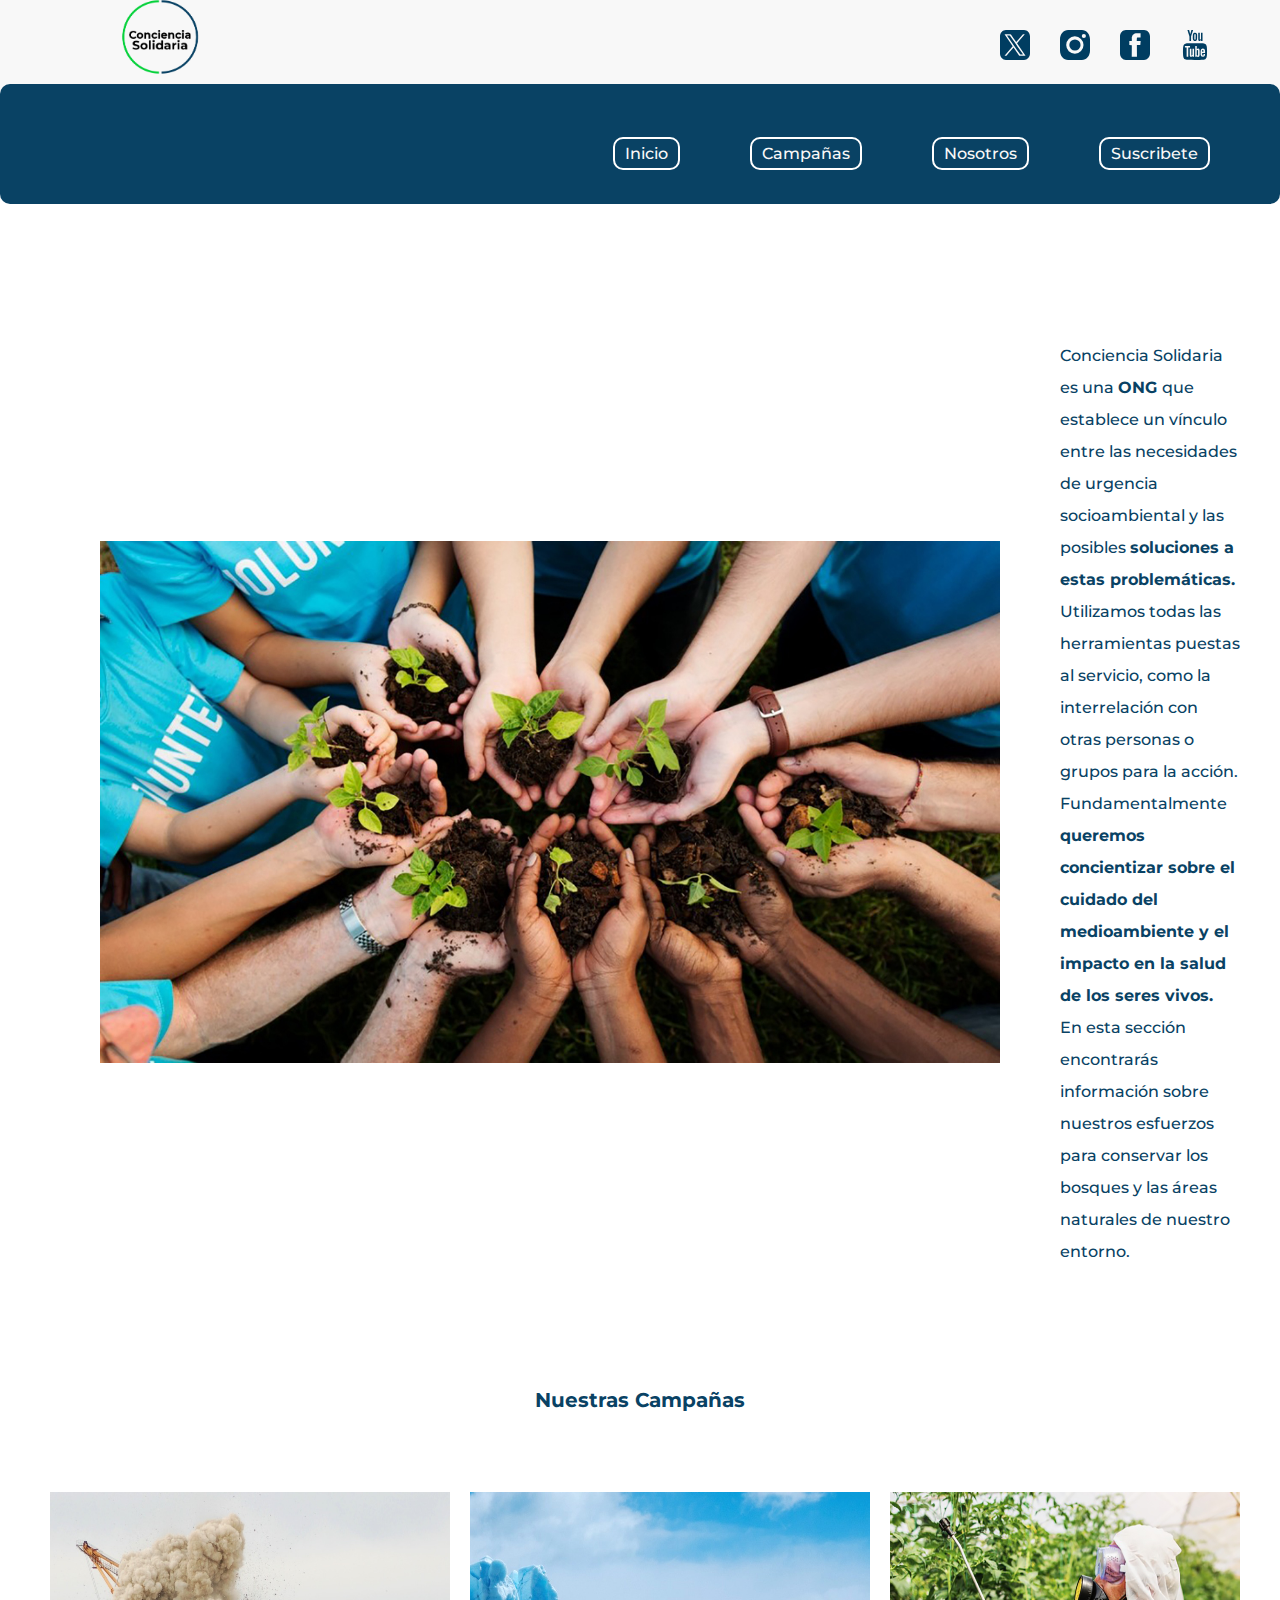
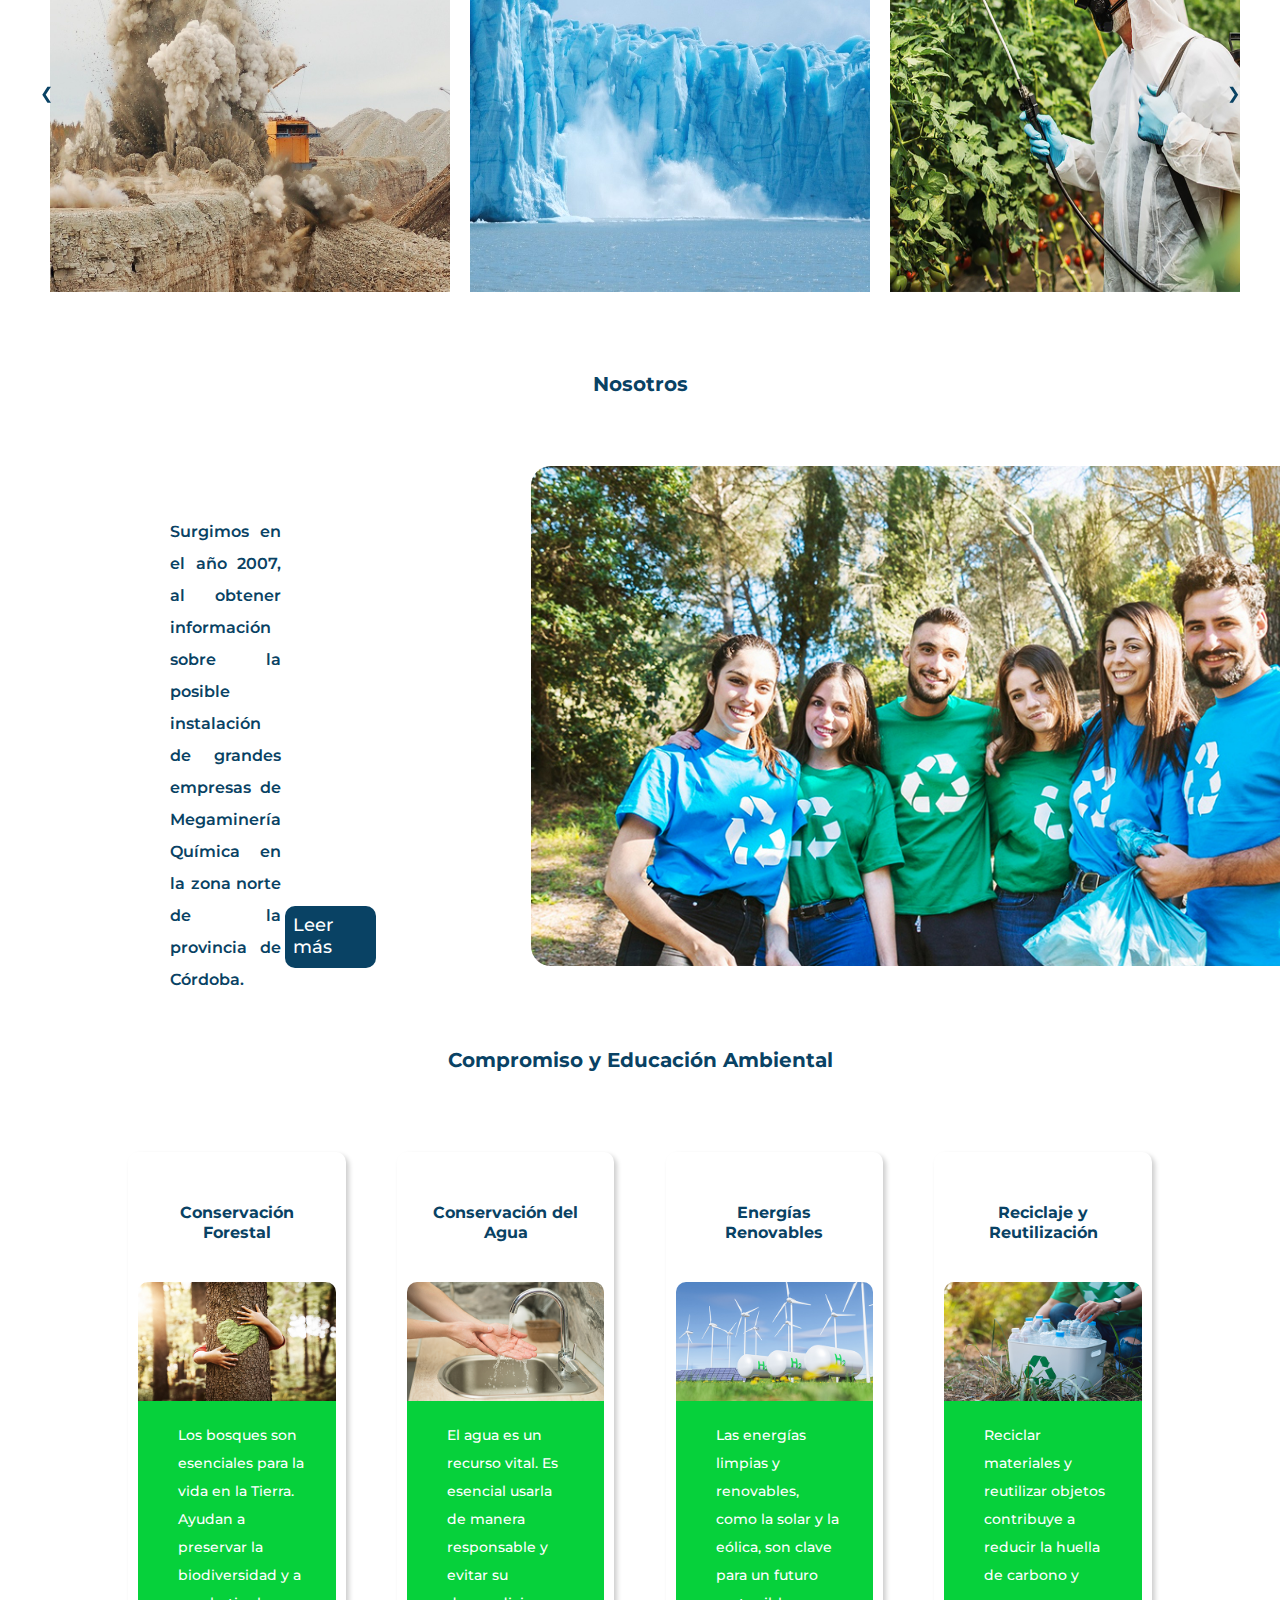
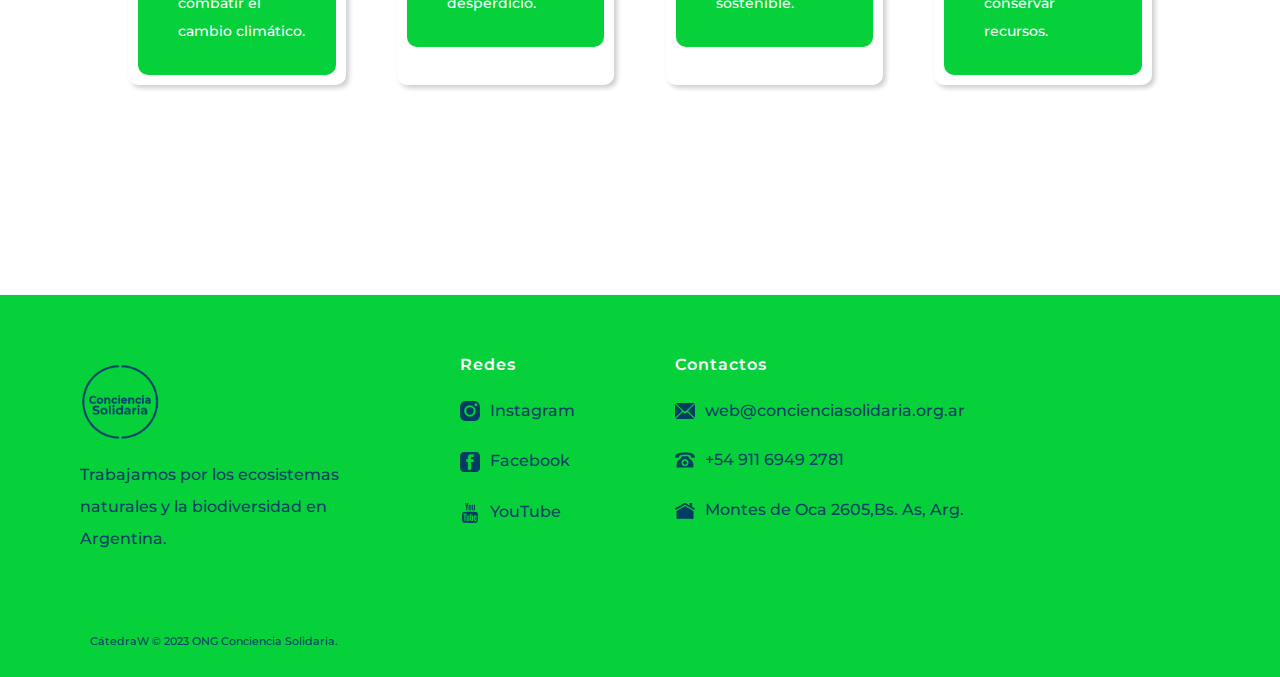
<file: index.html>
<!doctype html>
<html>
	<head>
		<meta charset="utf-8">
		<title>conciencia-solidaria-2023-</title> 
		<link href="estilos.css" rel="stylesheet" type="text/css">
		<meta name= "viewport" content="width=device-width, initial-scale=1.0">
		<link rel="icon" href="favicon.ico" type="image/x-icon">
	</head>
	<body>
	<header>
		<div class= "social-media">
			<a href="https://twitter.com/ConSol_ONG" target="_blank"><img src="img/twitter.svg" width="30px" height= "30px" alt="tw"></a>
			<a href= "https://www.instagram.com/concienciasolidariaong/?hl=es" target="_blank"><img src="img/instagram.svg" width="30px" height= "30px" alt="ig"></a>
			<a href="https://www.facebook.com/ONGConcienciaSolidaria/?locale=es_LA" target="_blank"><img src="img/facebook.svg" width="30px" height= "30px" alt="fb"></a>
			<a href=  "https://www.youtube.com/channel/UCShQfb-x-QUZ83n0MEgRD7w" target="_blank"><img src="img/youtube.svg" width="30px" height= "30px" alt="ytb"></a>
		</div>
		<a href= "index.html"><img src= "img/logo.png" width="120px" height="100px" alt="linicio" class="logo"></a> 
		<nav class="nav">
			<input type="checkbox" id="menu">
			<label class="icon-menu" for="menu"></label>
			<label class="icon-cancel" for="menu"></label>
			<ul>
				<li><a href="index.html">Inicio</a></li>
				<li><a href="campañas.html">Campañas</a></li>
				<li><a href="nosotros.html">Nosotros</a></li>
				<li><a href="suscribete.html">Suscribete</a></li>
			</ul>
		</nav>
	</header>
	<main>
		<section>
		<div class="container">
			<div class="slider">
			<ul>
				<li><img src="img/sliderinicio/1.jpg"  alt="img1"></li>
				<li><img src="img/sliderinicio/2.jpg" alt="img 2"></li>
				<li><img src="img/sliderinicio/3.jpg" alt="img 3"></li>
				<li><img src="img/sliderinicio/4.jpg" alt="img 4"></li>
				<li><img src="img/sliderinicio/5.jpg" alt="img 5"></li>
				<li><img src="img/sliderinicio/6.jpg" alt="img 6"></li>
			</ul>
			</div>
			<div class= "text-container">
				<p>Conciencia Solidaria es una <span class="bold">ONG </span> que establece un vínculo entre las necesidades de urgencia socioambiental y las posibles <span class="bold">soluciones a estas problemáticas.</span> </p>
				<p>Utilizamos todas las herramientas puestas al servicio, como la interrelación con otras personas o grupos para la acción.</p><p>Fundamentalmente <span class="bold">queremos concientizar sobre el cuidado del medioambiente y el impacto en la salud de los seres vivos.</span></p><p>En esta sección encontrarás información sobre nuestros esfuerzos para conservar los bosques y las áreas naturales de nuestro entorno.</p>
			</div>
		</div>
		</section>
		<section>
			<h2>Nuestras Campañas</h2>
			<div class="conten-carrusel">
				<div class="carousel-slide">
					<img src="img/carruselinicio/a.jpg" width="400px" height="400px" alt="a" class="carousel-image">
					<img src="img/carruselinicio/b.jpg" width="400px" height="400px" alt="a" class="carousel-image">
					<img src="img/carruselinicio/d.jpg" width="400px" height="400px" alt="a" class="carousel-image">
					<img src="img/carruselinicio/c.jpg" width="400px" height="400px" alt="a" class="carousel-image">
				</div>
				<a class="fizquierda" onclick="moveSlide(-1)">&#10094;</a>
				<a class="fderecha" onclick="moveSlide(1)">&#10095;</a>
			</div>
		</section>
		<section>
			<h2>Nosotros</h2>
			<div class="masnosotros">
			<p>Surgimos en el año 2007, al obtener información sobre la posible instalación de grandes empresas de Megaminería Química en la zona norte de la provincia de Córdoba.</p>
			<img src="img/nosotros.jpg" width="950px" height="500px" alt="linicio" class="logo">
			</div>
			<div>
				<h4 class="boton"> <a class="vermas" href="nosotros.html">Leer m&aacute;s</a></h4>
			</div>
		</section>
		<div>
			<h2>Compromiso y Educación Ambiental</h2>
		</div>
		<section class="educacion">
			<article>
				<h3>Conservación Forestal</h3>
				<img src="img/educación/forestal.jpg" width="300px" height="300px" alt="forestal"> 
				<p>Los bosques son esenciales para la vida en la Tierra. Ayudan a preservar la biodiversidad y a combatir el cambio climático.</p>
			</article>
			<article>
				<h3>Conservación del Agua</h3>
				<img src="img/educación/agua.jpg" width="300px" height="300px" alt="agua"> 
				<p>El agua es un recurso vital. Es esencial usarla de manera responsable y evitar su desperdicio.</p>
			</article>
			<article>
				<h3>Energías Renovables</h3>
				<img src="img/educación/energia.jpg" width="300px" height="300px" alt="energia"> 
				<p>Las energías limpias y renovables, como la solar y la eólica, son clave para un futuro sostenible.</p>
			</article>
			<article>
				<h3>Reciclaje y Reutilización</h3>
				<img src="img/educación/reciclar.jpg" width="300px" height="300px" alt="energia"> 
				<p>Reciclar materiales y reutilizar objetos contribuye a reducir la huella de carbono y conservar recursos.</p>
			</article>
		</section>
	</main>
	<footer>
		<div class="footercont">
			<section class="footercolumn">
				<img src="img/logofooter.png" width="120px" height="100px" alt="lf"/>
				<p>Trabajamos por los ecosistemas naturales y la biodiversidad en Argentina.</p>
			</section>
			<section class="footercolumn">
				<h4>Redes</h4>
				<a href= "https://www.instagram.com/concienciasolidariaong/?hl=es" target="_blank"><img src="img/instagram.svg" width="20px" height= "20px" alt="ig">Instagram</a>
				<a href="https://www.facebook.com/ONGConcienciaSolidaria/?locale=es_LA" target="_blank"><img src="img/facebook.svg" width="20px" height= "20px" alt="fb">Facebook</a>
				<a href="https://www.youtube.com/channel/UCShQfb-x-QUZ83n0MEgRD7w" target="_blank"><img src="img/youtube.svg" width="20px" height="20px" alt="Yte">YouTube</a>
			</section>
			<section class="footercolumn">
				<h4>Contactos</h4>
				<a href="https://linktr.ee/ConcienciaSolidariaONG" target="_blank"><img src="img/sobre.svg" width="20px" height="16px" alt="sb">web@concienciasolidaria.org.ar</a>
				<a href="https://linktr.ee/ConcienciaSolidariaONG" target="_blank"><img src="img/telefono.svg" width="20px" height="20px" alt="sb">+54 911 6949 2781</a>
				<a href="https://www.google.com/maps" target="_blank"><img src="img/direc.svg" width="20px" height="20px" alt="dr">Montes de Oca 2605,Bs. As, Arg.</a>
			</section>
			<section class="footercolumn">
			</div>
		<div class="footercred">
			<p>CátedraW &copy; 2023 ONG Conciencia Solidaria.</p>
		</div>
		</footer>
		<script>
			let slideIndex = 0;
			function moveSlide(step) {
			const slides = document.getElementsByClassName("carousel-image");
			slideIndex = (slideIndex + step + slides.length) % slides.length;
			const slideWidth = slides[0].clientWidth;
			const slideContainer = document.getElementsByClassName("carousel-slide")[0];
			slideContainer.style.transform = 'translateX(' + (-slideWidth * slideIndex) + 'px)';
}
		</script>
	</body>
</html>
</file>
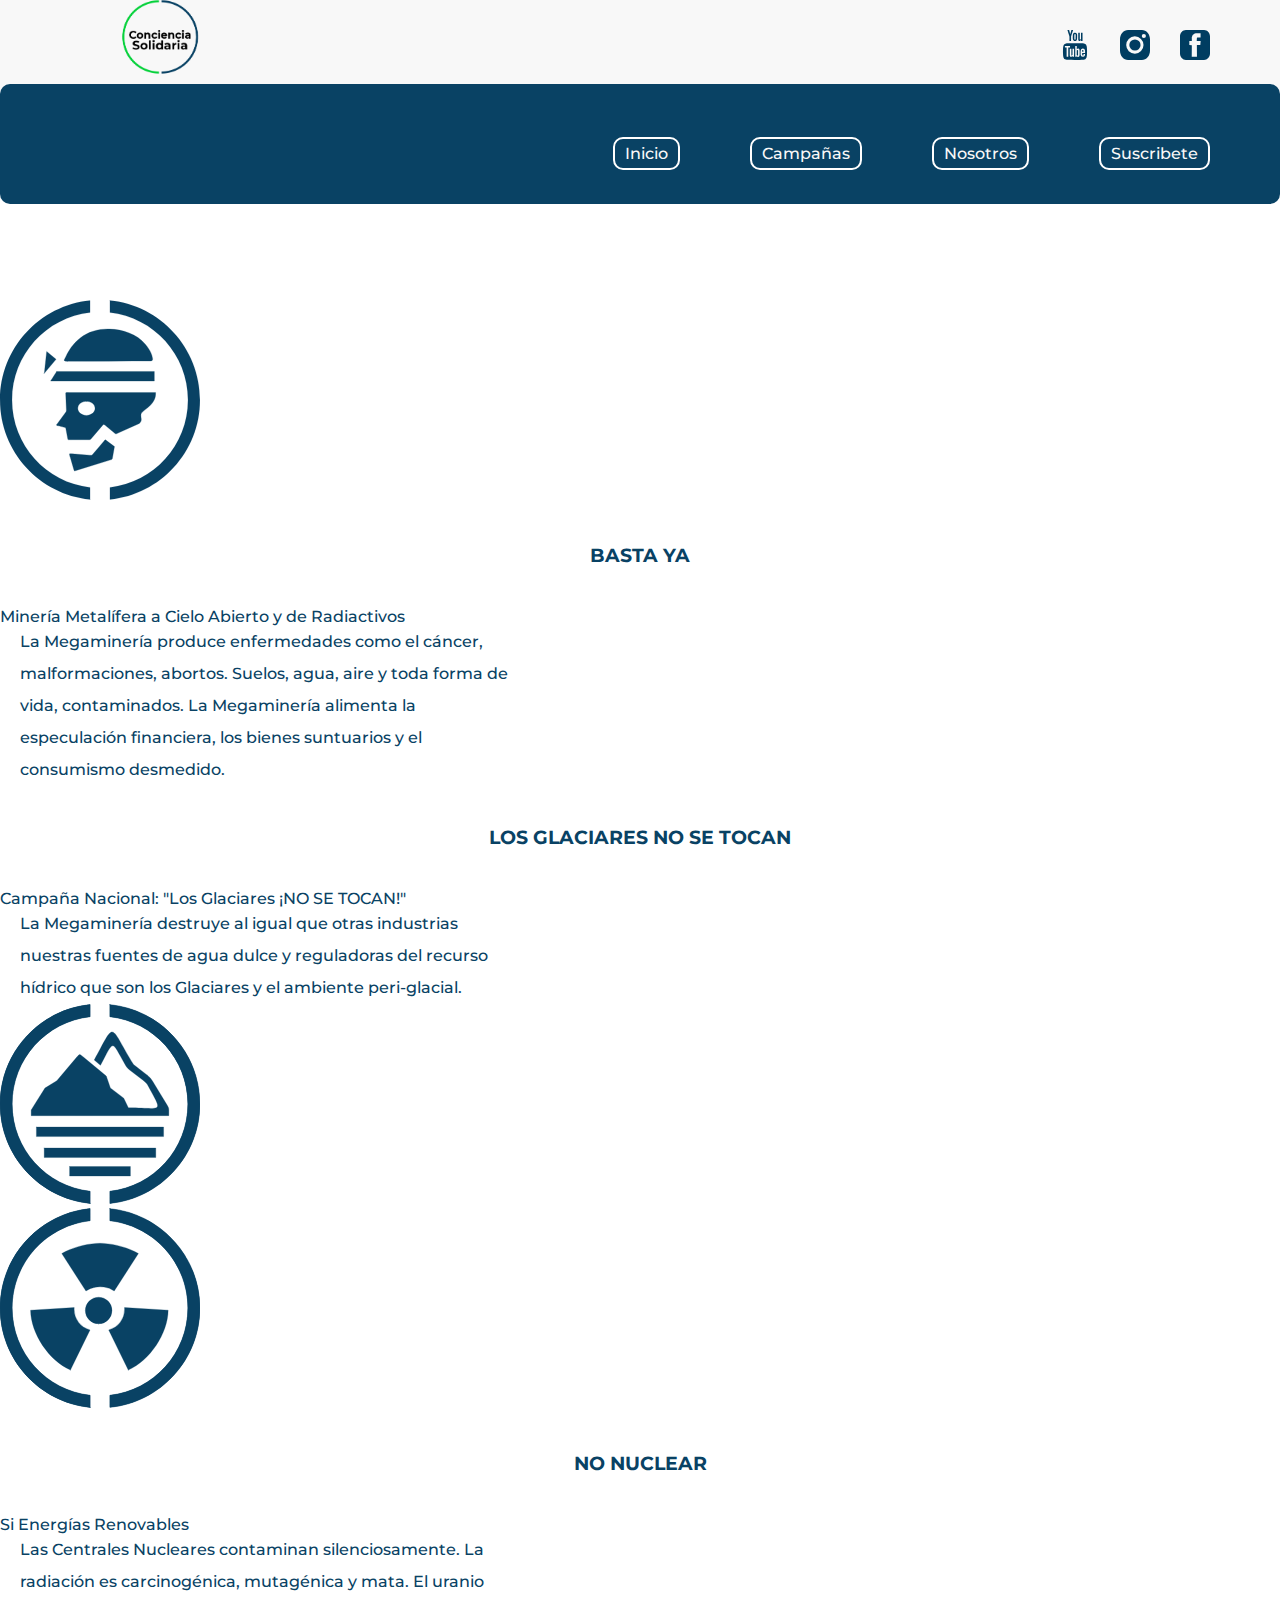
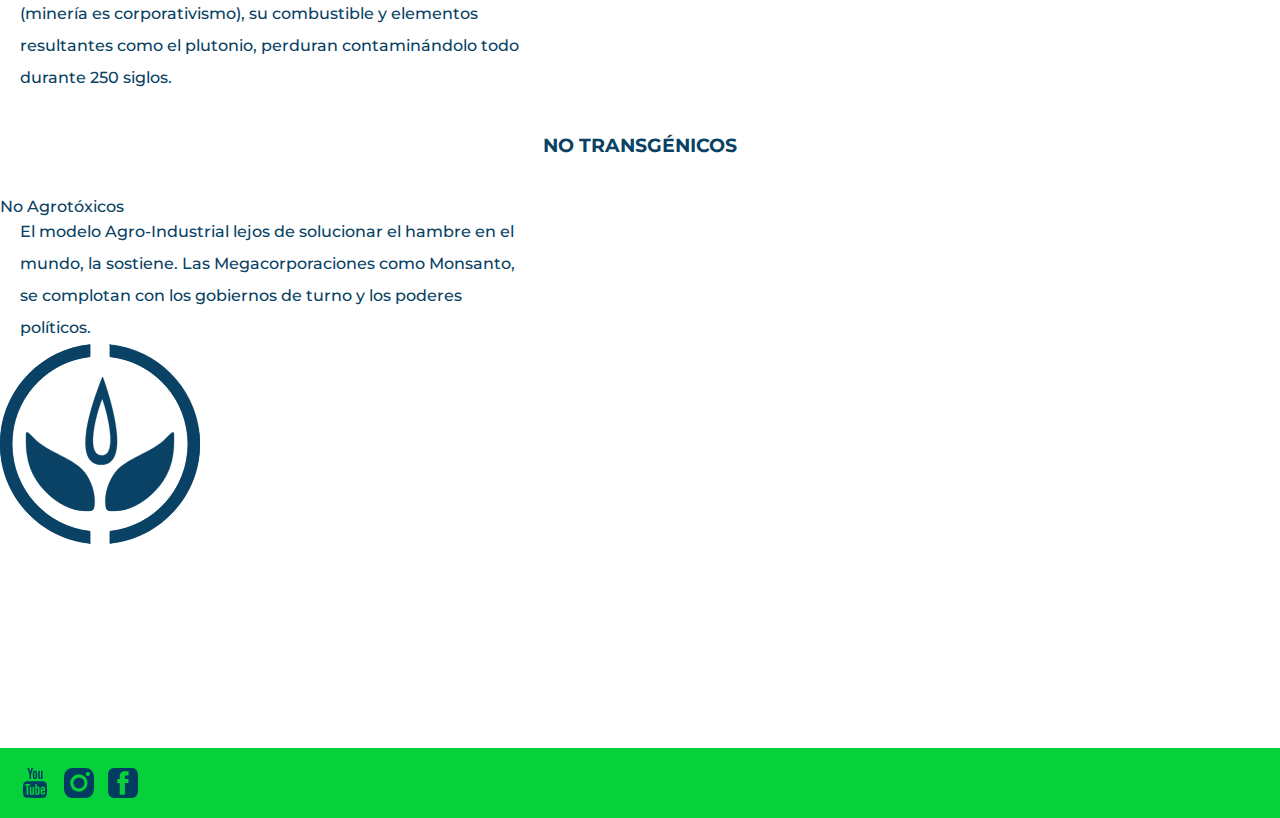
<file: campañas.html>
<!doctype html>
<html>
	<head>
		<meta charset="utf-8">
		<title>Campañas</title>
		<link href="estilos.css" rel="stylesheet" type="text/css"> <!--vinculo a hojas de estilo CSS -->
		<link rel="icon" type="imagen" ref=""> <!--vinculo a favicon-->
	</head>

	<body>
	<!----------HEADER---------->
		<header>
			<div class= "social-media"> 
				<a href=  "https://www.youtube.com/channel/UCShQfb-x-QUZ83n0MEgRD7w" target="_blank"><img src="img/youtube.svg" width="30px" height= "30px" alt="ytb"></a>
				<a href= "https://www.instagram.com/concienciasolidariaong/?hl=es" target="_blank"><img src="img/instagram.svg" width="30px" height= "30px" alt="ig"></a>
				<a href="https://www.facebook.com/ONGConcienciaSolidaria/?locale=es_LA" target="_blank"><img src="img/facebook.svg" width="30px" height= "30px" alt="fb"></a>
			</div>
			<a href= "index.html"><img src= "img/logo.png" width="120px" height="100px" alt="linicio" class="logo"></a> 
			<nav class="nav">
				<input type="checkbox" id="menu">
				<label class="icon-menu" for="menu"></label>
				<label class="icon-cancel" for="menu"></label>
				<ul>
					<li><a href="index.html">Inicio</a></li>
					<li><a href="campañas.html">Campañas</a></li>
					<li><a href="nosotros.html">Nosotros</a></li>
					<li><a href="suscribete.html">Suscribete</a></li>
				</ul>
			</nav>
		</header>
	<!-----------MAIN---------->
		<main>
			<section> <!--BASTA YA-->
				<img src="img/ya-basta.svg" width="200px" height="200px" alt="campaña1">
				<h3>BASTA YA</h3>
				<h4>Minería Metalífera a Cielo Abierto y de Radiactivos</h4>
				<p>La Megaminería produce enfermedades como el cáncer, malformaciones, abortos. Suelos, agua, aire y toda forma de vida, contaminados. La Megaminería alimenta la especulación financiera, los bienes suntuarios y el consumismo desmedido.</p>
			</section>
			<section> <!--LOS GLACIARES NO SE TOCAN-->
				<h3>LOS GLACIARES NO SE TOCAN</h3>
				<h4>Campaña Nacional: "Los Glaciares ¡NO SE TOCAN!"</h4>
				<p>La Megaminería destruye al igual que otras industrias nuestras fuentes de agua dulce y reguladoras del recurso hídrico que son los Glaciares y el ambiente peri-glacial.</p>
				<img src="img/glaciares.svg" width="200px" height="200px" alt="campaña2">
			</section>
			<section> <!--NO NUCLEAR-->
				<img src="img/no-nuclear.svg" width="200px" height="200px" alt="campaña3">
				<h3>NO NUCLEAR</h3>
				<h4>Si Energías Renovables</h4>
				<p>Las Centrales Nucleares contaminan silenciosamente. La radiación es carcinogénica, mutagénica y mata. El uranio (minería es corporativismo), su combustible y elementos resultantes como el plutonio, perduran contaminándolo todo durante 250 siglos.</p>
			</section>
			<section> <!--NO TRANSGÉNICOS-->
				<h3>NO TRANSGÉNICOS</h3>
				<h4>No Agrotóxicos</h4>
				<p>El modelo Agro-Industrial lejos de solucionar el hambre en el mundo, la sostiene. Las Megacorporaciones como Monsanto, se complotan con los gobiernos de turno y los poderes políticos.</p>
				<img src="img/transgenico.svg" width="200px" height="200px" alt="campaña4">
			</section>
		</main>
	<!----------FOOTER---------->
		<footer>
			<div class="redes">
				<a href=  "https://www.youtube.com/channel/UCShQfb-x-QUZ83n0MEgRD7w" target="_blank"><img src="img/youtube.svg" width="30px" height= "30px" alt="ytb"></a>
				<a href= "https://www.instagram.com/concienciasolidariaong/?hl=es" target="_blank"><img src="img/instagram.svg" width="30px" height= "30px" alt="ig"></a>
				<a href="https://www.facebook.com/ONGConcienciaSolidaria/?locale=es_LA" target="_blank"><img src="img/facebook.svg" width="30px" height= "30px" alt="fb"></a>
			</div>
		</footer>
	</body>
</html>
</file>
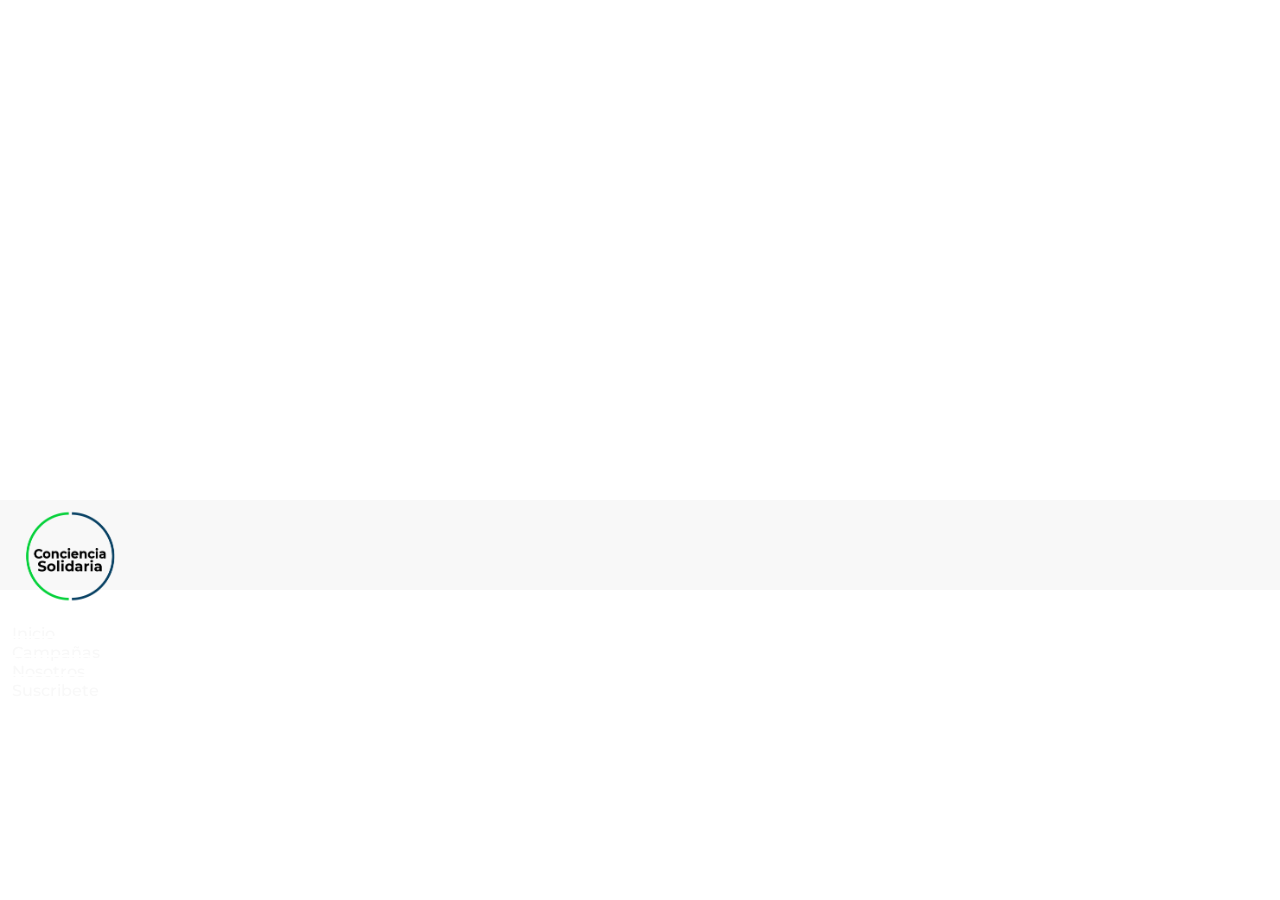
<file: nosotros.html>
<!doctype html>
<html>
	<head>
		<meta charset="utf-8">
		<title>conciencia-solidaria-2023-</title> 
		<link href="estilos.css" rel="stylesheet" type="text/css"> <!--vinculo a hojas de estilo CSS -->
		<link rel="icon" type="imagen" ref=""> <!--vinculo a favicon-->
	</head>
	<body>
	<!--------------------------------------------------------------------HEADER---------------------------------------------------------->
		<header>
			<img src= "img/logo.png" width="140px" height="120px" alt="inicio">
			<nav>
				<ul class=""> <!--aca va el nombre de la clase menu que falta crearla-->
					<li><a href="#">Inicio</a></li>
					<li><a href="campañas.html">Campañas</a></li>
					<li><a href="nosotros.html">Nosotros</a></li>
					<li><a href="suscribete.html">Suscribete</a></li>
				</ul>
			</nav>
		</header>
	<!---------------------------------------------------------------------MAIN------------------------------------------------------------->
		<main>
			
			<section>

			</section>
			
			
			
		</main>
	<!---------------------------------------------------------------------FOOTER------------------------------------------------------------>
		<footer>

		</footer>

	</body>
</html>
</file>
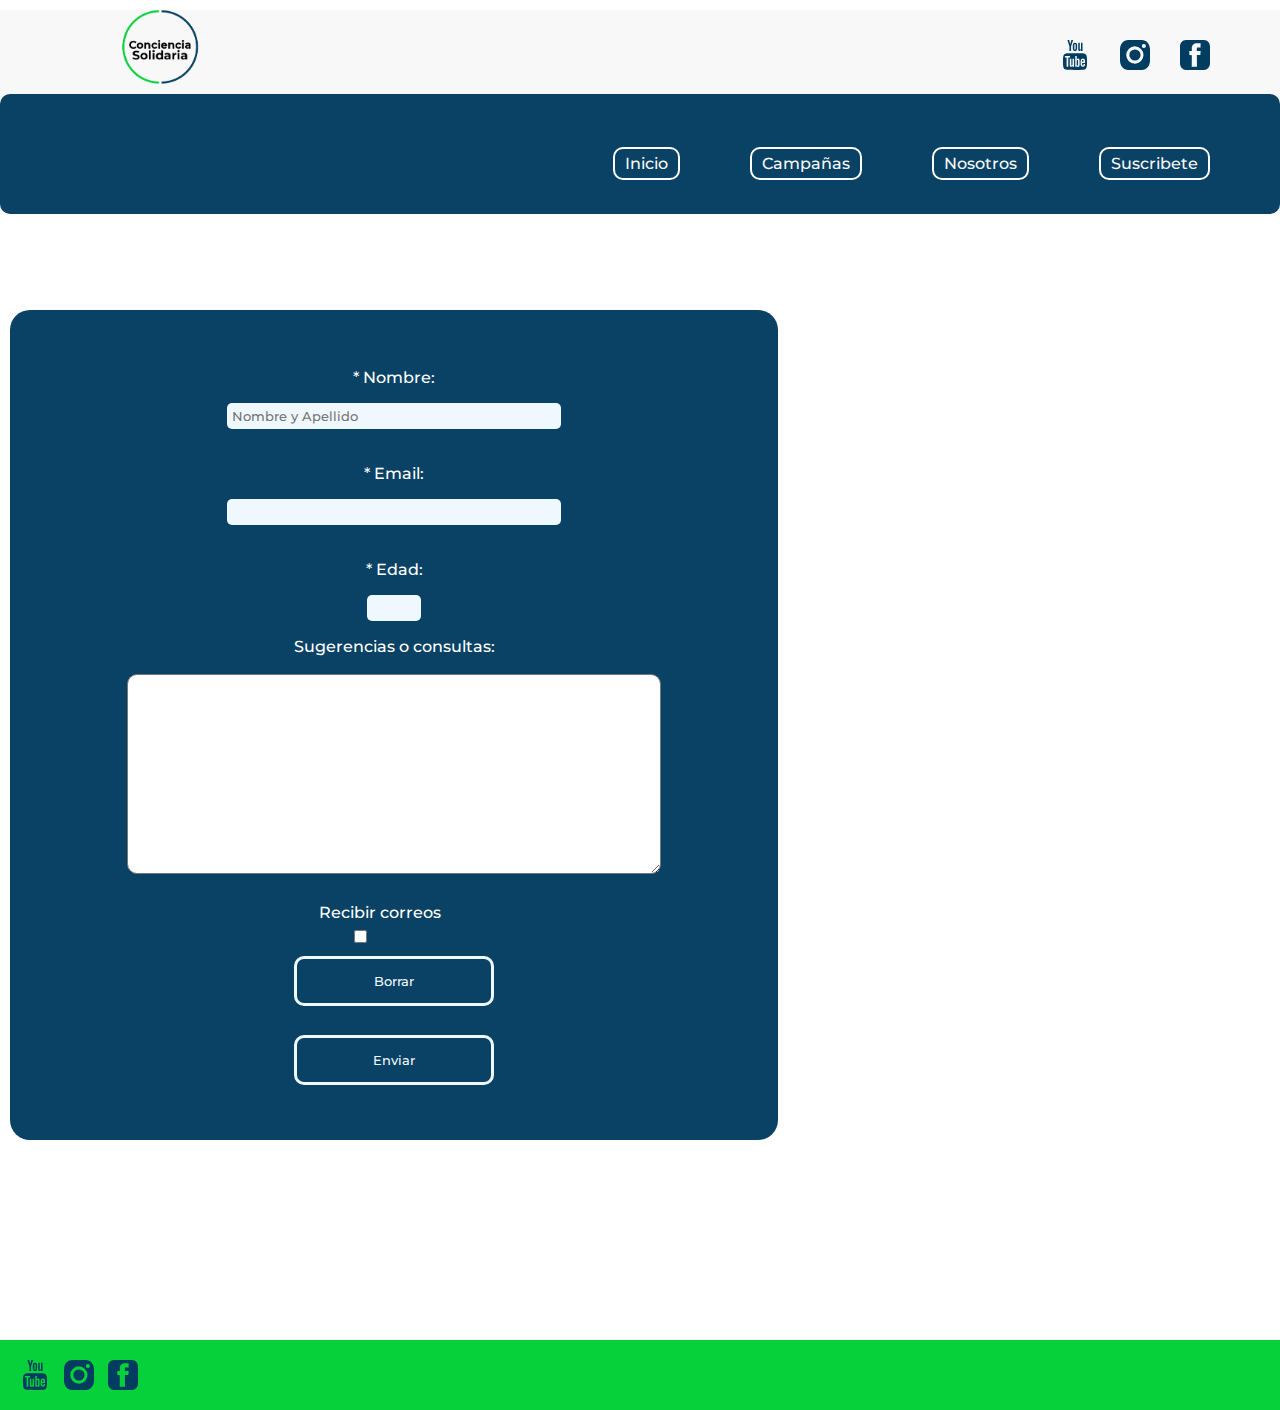
<file: suscribete.html>
<!doctype html>
<html>
	<head>
		<meta charset="utf-8">
		<title>conciencia-solidaria-2023-</title> 
		<link href="estilos.css" rel="stylesheet" type="text/css"> <!--vinculo a hojas de estilo CSS -->
		<meta name= "viewport" content="width=device-width, initial-scale=1.0">
	</head>
	<body>
	<!--------------------------------------------------------------------HEADER---------------------------------------------------------->
		<header>
			<div class= "social-media"> 
				<a href=  "https://www.youtube.com/channel/UCShQfb-x-QUZ83n0MEgRD7w" target="_blank"><img src="img/youtube.svg" width="30px" height= "30px" alt="ytb"></a>
				<a href= "https://www.instagram.com/concienciasolidariaong/?hl=es" target="_blank"><img src="img/instagram.svg" width="30px" height= "30px" alt="ig"></a>
				<a href="https://www.facebook.com/ONGConcienciaSolidaria/?locale=es_LA" target="_blank"><img src="img/facebook.svg" width="30px" height= "30px" alt="fb"></a>
			</div>
			<a href= "index.html"><img src= "img/logo.png" width="120px" height="100px" alt="linicio" class="logo"></a> 
			<nav class="nav">
				<input type="checkbox" id="menu">
				<label class="icon-menu" for="menu"></label>
				<label class="icon-cancel" for="menu"></label>
				<ul>
					<li><a href="index.html">Inicio</a></li>
					<li><a href="campañas.html">Campañas</a></li>
					<li><a href="nosotros.html">Nosotros</a></li>
					<li><a href="suscribete.html">Suscribete</a></li>
				</ul>
			</nav>
		</header>
	<!---------------------------------------------------------------------MAIN------------------------------------------------------------->
		<main>
			<section>
			<form method="post" action="mailto:eliana.es1987@gmail.com" target="_blank" enctype="text/plain" id="formulario">
				
			<label for="Nombre">* Nombre: </label>
			<input type="name" name="Nombre" id="Nombre" maxlength="40" placeholder="Nombre y Apellido">
				
			<br>
			
			<label for="Email">* Email:</label>
			<input type="email" name="Email" id="Email">
			
				<br>
			
			<label for="Edad">* Edad:</label>
			<input type="number" min="18" max="100" name="Edad" id="Edad">
				
			<label for="Mensaje"> Sugerencias o consultas: </label>
			<textarea class="textarea" name="Mensaje" id="Mensaje" maxlength="1000"></textarea>
			
				<br>
				<div class="chekbox">
					<span><label>Recibir correos<input type="checkbox" name="info" value="Info" id="Info"></label></span>
					<!-------------El cuadrado del chekbox no queda centrado. No se porque-------->
				
				</div>
			

			<input type="reset" value="Borrar" class="borrar">
			
				<br>
			
				<input type="submit" value="Enviar" class="enviar">
				
		
			
			
			
		</form>
	
			</section>
			
			
			
		</main>
	<!---------------------------------------------------------------------FOOTER------------------------------------------------------------>
		<footer>
			<div class="redes">
				<a href=  "https://www.youtube.com/channel/UCShQfb-x-QUZ83n0MEgRD7w" target="_blank"><img src="img/youtube.svg" width="30px" height= "30px" alt="ytb"></a>
				<a href= "https://www.instagram.com/concienciasolidariaong/?hl=es" target="_blank"><img src="img/instagram.svg" width="30px" height= "30px" alt="ig"></a>
				<a href="https://www.facebook.com/ONGConcienciaSolidaria/?locale=es_LA" target="_blank"><img src="img/facebook.svg" width="30px" height= "30px" alt="fb"></a>
			</div>
		</footer>

	</body>
</html>
</file>
<file: estilos.css>
@charset "utf-8";
/* CSS Document */
@import url('https://fonts.googleapis.com/css2?family=Montserrat:wght@200;300;400;500;600;700&display=swap');
* {
	margin:0px;
	padding: 0px;
	list-style: none;
	text-decoration: none;
	font-family: montserrat;
	font-weight: 500;
	color: #094264;
	box-sizing: border-box;	
}
h1 {
	font-size: 14px;
	font-weight: 700;
	text-align: center;
	padding: 60px 20px;
}
h2 {
	font-size: 20px;
	font-weight: 700;
	text-align: center;
	margin: 80px 20px;
}
h3 {
	font-weight: 700;
	text-align: center;
	margin: 40px 20px;
}
p {
	max-width: 500px;
	margin-left: 20px;
	line-height: 2;
}
.bold{
	font-weight: bold;
}
.logo {
	position: relative;
	top: -40px;  
	left: 100px;
}
.social-media {
	display: flex;
	justify-content: flex-end;
	gap: 20px;
	position: relative;
	top: 30px;
	margin-right: 60px;
}
.nav ul{
	display: flex;
	background-color: #094264;
	width: 100%;
	height: 20px;
	justify-content: flex-end;
	gap: 70px;
	border-radius: 10px;
	padding: 60px 70px;
	position: relative;
	top: -75px;
}
nav a:hover {
	background-color: #06D13B;
	border-radius: 0px;
	border-radius: 10px;
}
nav li a {
	color: #F8F8F8;
	border-radius: 10px;
	border: 2px solid white;
	padding: 5px 10px;
}
header{
	width: 100%;
	height: 90px;
	background-color:#F8F8F8;
	position: fixed;
	z-index: 10;
}
main{
	position: relative;
	top: 300px;
	margin-bottom: 500px;
}
.container {
	display: flex;
	justify-content: space-between;
	align-items: center;
	padding-left: 100px;
}
.slider-container, .text-container {
	flex: 1;
	margin: 40px;
}
.slider img {
	width: 900px;
	
}
.slider{
	margin: auto;
	width: 900px;
	overflow: hidden;
	
}
.slider ul{
	display: flex;
	animation: cambio 10s infinite alternate linear;
	
}
.slider li{
	width: 400%;
}
@keyframes cambio {
	0% {margin-left: 0;}
	12.5% {margin-left: 0;}
	18.75% {margin-left: -900px;}
	31.25% {margin-left: -900px;}
	37.5% {margin-left: -1800px;}
	50% {margin-left: -1800px;}
	56.25% {margin-left: -2700px;}
	68.75% {margin-left: -2700px;}
	75% {margin-left: -3600px;}
	87.5% {margin-left: -3600px;}
	93.75% {margin-left: -4500px;}
	100% {margin-left: -4500px;}
}
.conten-carrusel {
	max-width: 1200px;
	position: relative;
	margin: auto;
	overflow: hidden;
}
.carousel-slide {
  display: flex;
  transition: 0.8s ease;
}
.carousel-image {
  width: calc(100% 10px);
  margin: 0 10px; 
  border: 0;
  display: inline-block; 
}
.fizquierda, .fderecha {
	cursor: pointer;
  position: absolute;
  top: 50%; 
  z-index: 30; 
  transform: translateY(-40%); 
}
.fizquierda {
	left: 0px;
}
.fderecha {
	right: 0px;
}
.educacion {
	display: grid;
	grid-template-columns: repeat(4, 1.5fr);
	gap: 5%;
	margin-right: 10%;
	margin-left: 10%;
	max-height: 30%;
}
.educacion {
	font-size: 14px;
}
.educacion article p {
	background-color: #06D13B;
	padding: 20px 30px 30px 40px;
	color: #FFFFFF;
	margin: 0;
	border-radius: 0px 0px 10px 10px;
}
.educacion article {
	box-shadow: 3px 3px 5px rgba(0, 0, 0, 0.2);
	padding: 10px; 
	margin-bottom: 10px;
	border-radius: 10px;
}
.educacion article img {
	width: 100%;
	height: auto;
	display: block;
	border-radius: 10px 10px 0px 0px;
}
section article h2 {
	color: #06D13B;
	background-color: aqua;
}
.educacion img {
	transition: opacity 0.2s ease; 
}
.educacion img:hover {
	opacity: 0.7;
}
.educacion img::after {
	background-color: blue;
}
.vermas{
	display: flex;
	justify-content: center;
	font-size:2em;
	color:#FFFFFF;
	padding: 8px 10px 10px 8px;
	background-color: #094264;
	border-radius: 10px;
	max-width: 7%;
	font-size: 18px;
	margin-left: 300px;
}
.boton {
	margin-top: -100px;
	margin-left: -15px;
}
.vermas:hover{
	color: #FFFFFF;
	background-color: #06D13B;
}
.masnosotros {
	display: flex;
	align-items: center;
	gap: 150px;  
	margin-right: 0;
	padding-top: 30px;
}
.masnosotros p {
	color: #094264;
	font-weight: 600;
	padding-left: 150px;
	max-width: 500px;
	margin-left: 20px;
	line-height: 2;
	text-align: justify
}
.masnosotros img {
	border-radius: 20px;
}
.container#campañas{
	margin: 0px;
	padding: 0px;
	display: flex;
	flex-direction: column;
	align-items: center;
	justify-content: center;
}
.container#campañas h3{
	font-weight: bold;
	font-size: 1.1em;
	text-align: left;
	margin-left: 0px;
	margin-bottom: 0px;
	padding-left: 1em;
}
.container#campañas h4{
	font-style: italic;
	font-size: 1.05em;
	text-align: left;
	padding-left: 1em;
	padding-bottom: 2em;
}
.campañaleft{
	display: flex;
	align-items: center;
	justify-content: center;
	padding-bottom: 4em;
}
.bastanuclearimagen{
	width: 100%;
}
.bastanucleartexto{
	min-width: 600px;
	padding-left: 3em;
}
.campañaright{
	display: flex;
	align-items: center;
	justify-content: center;
	padding-bottom: 4em;
}
.glaciartransgenicotexto{
	width: 100%;
}
.glaciartransgenicoimagen{
	min-width: 600px;
	padding-right: 3em;
}
.container#basta, .container#glaciares, .container#nuclear, .container#transgenicos{
	display: flex;
	flex-direction: row;
	align-items: center;
	justify-content: center;
}
.container#basta h3{
	font-weight: bold;
	color: #06D13B;
	font-size: 1.4em;
	text-align: left;
	margin-bottom: 0px;
}
.container#basta h4{
	font-style: italic;
	font-size: 1.05em;
	text-align: left;
	padding-left: 1em;
	padding-bottom: 2em;
}
.individualtexto{
	padding: 4em;
}
.container#glaciares h3{
	font-weight: bold;
	color: #06D13B;
	font-size: 1.4em;
	text-align: left;
	margin-bottom: 0px;
}
.container#glaciares h4{
	font-style: italic;
	font-size: 1.05em;
	text-align: left;
	padding-left: 1em;
	padding-bottom: 2em;
}
.container#nuclear h3{
	font-weight: bold;
	color: #06D13B;
	font-size: 1.4em;
	text-align: left;
	margin-bottom: 0px;
}
.container#nuclear h4{
	font-style: italic;
	font-size: 1.05em;
	text-align: left;
	padding-left: 1em;
	padding-bottom: 2em;
}
.container#transgenicos h3{
	font-weight: bold;
	color: #06D13B;
	font-size: 1.4em;
	text-align: left;
	margin-bottom: 0px;
}
.container#transgenicos h4{
	font-style: italic;
	font-size: 1.05em;
	text-align: left;
	padding-left: 1em;
	padding-bottom: 2em;
}
.individualimagen{
	padding-right: 4em;
}
.nosotros-seccion {
	display: flex;
	justify-content: center;
	align-items: flex-start;
	width: 100%;
	height: auto;
}
.video {
	width: 100%;
	height: auto;
	display: flex;
	justify-content: center;
	align-items: center;
	margin: 20px;
	padding: 20px;

}
.info {
	display: flex;
	flex-direction: row;
	margin: 10px;
	}

.nosotros-seccion img {
	
	margin-bottom: 20px;
	margin-left: 10px;
	margin-right: 10px;
	margin-top: 10px;
	padding: 5px;
}	
.container#suscribete h1 {	
color: #094264;
}
.container#suscribete {
	display: flex;
	flex-direction: column;
	justify-content: center;
	align-items: center;
	width: 100%;
	height: auto;
	
}
.container#suscribete h1 {	
color: #094264;
}
.container#suscribete {
	display: flex;
	flex-direction: column;
	justify-content: center;
	align-items: center;
	width: 100%;
	height: auto;	
}
form {
	display: flex;
	flex-direction: column;
	justify-content: center;
	align-items: center;
	width: 60%;
	height: auto;
	padding: 50px;
	margin: 10px;
	background-color:#094264;
	border-radius: 20px;
}
.borrar {
	width: 30%;
	height: 50px;
	margin: 5px;
	padding: 5px;
	color: aliceblue;
	border: solid;
	border-radius: 10px;
	border-color: aliceblue;
	background-color: #094264;	
}
.borrar:hover {
	background: #06D13B;
}
.enviar {
	width: 30%;
	height: 50px;
	margin: 5px;
	padding: 5px;
	color: aliceblue;
	border: solid;
	border-radius: 10px;
	border-color: aliceblue;
	background-color: #094264;	
}
.enviar:hover {
	background: #06D13B;
}
input {
	width: 50%;
	height: 40%;
	margin: 8px;
	padding: 5px;
	background-color: aliceblue;
	border: solid;
	border: 2px;
	border-radius: 5px;
}
 #Mensaje {
	 margin: 10px;
	 padding: 5px;
	 width: 80%;
	 height: 200px;
	 border-radius: 10px;
}
label {
	margin: 4px;
	padding: 4px;
	color: #FFFFFF;
}
#Edad {
	width: 8%;
	height: 40%;
}
.sexo {
display: flex;
	margin: 10px;
	padding: 10px;
}
footer {
	background: #06D13B;
	width: 100%;
	padding: 20px 40px 20px 20px;
	align-items: center;
}
footer h4 {
	margin-bottom: 27px;
	font-weight: 600;
	color: #FFFFFF;
	letter-spacing: 1px;
}
a img {
	margin-right: 10px;
	vertical-align: middle;
}
.footercont {
	display: flex;
}
.footercolumn {
	margin-bottom: 15px;
	padding: 40px;
	max-width: 400px;
}
.footercred {
	padding: 20px 0px 5px 50px;
	font-size: 11px;
}
.footercolumn a {
	display: block;
	margin-bottom: 30px;
	margin-right: 20px;
}
@media screen and (max-width: 600px) {		
h1 {
	font-size: 12px;
	font-weight: 600;
	padding: 5px;
	margin: 5px;
		}
h2 {
	font-size: 18px;
	font-weight: 600;
	margin-top: 10px;
	margin: 5px;
	padding: 10px;
		}
h3 {
	font-weight: 600;
	margin: 5px;
	padding: 5px;
}
p {
	max-width: 500px;
	margin: 5px;
	padding: 5px;
}
	header {
	flex-direction: column;
	align-items: left;
	width: 100%;
	height: 10px;
	}
.logo {
	top: 0px;
	left:0;
	margin: 2px;
	}
.social-media {
	justify-content: right;
	margin: 5px;
	}
.nav ul {
	flex-direction: column;
	align-items: center;
	justify-content: center;
	padding: 5px;
	margin-left: 0px;
	margin-right: 0px;
	margin-bottom: 10px;
	margin-top: 5px;
	height: 350px; 
	position: relative;
	top: 0%;
	border-radius: 0;
}		
nav li a {
	margin: 10px;
	padding: 10px;
	justify-content: space-between;
}
.icon-menu {
			display: none;
		}
#menu {
	display: none;
}
.container {
	flex-direction: column;
	justify-content: center;
	padding: 5px;
	margin-top: 10px;
	margin-left: 0px;
	margin-bottom: 10px;
	position: none;
	gap: 20px;
}
.conten-carrusel {
	max-width: 560px;
	margin-bottom: 40px;
	padding: 4px;
	position: none;
	gap: 30px;
}
.masnosotros {
	flex-direction: column;
	gap: 10px;  
	margin-top: 10px;
	margin-bottom: 40px;
	padding-top: 0px;
}
.masnosotros p {
	padding: 2px;
	max-width: 500px;
	margin: 2px;
}
.masnosotros img {
	margin-top: 10px;
	margin-bottom: 100px;
	padding: 5px;
	width: 100%;
	height: auto;
	border-radius: 0px;
}
.educacion {
	display: flex;
	flex-direction: column;
	justify-content: center;
	align-items: center;
	width: 100%;
	margin-top: 10px;
	margin-right: 1%;
	margin-left: 1%;		
}
.slider-container, .text-container {
	margin: 10px;
}
.slider img {
	margin-top: 200px;
	padding: 2px;
	width: 590px;
	height: auto;
}
.slider{
	width: 590px;	
}
.slider ul{
	animation: cambio 12s infinite alternate linear;
}
.slider li{
	width: 590px;
}
@keyframes cambio {
	0% {margin-left: 0;}
	12.5% {margin-left: 0;}
	18.75% {margin-left: -590px;}
	31.25% {margin-left: -590px;}
	37.5% {margin-left: -1180px;}
	50% {margin-left: -1180px;}
	56.25% {margin-left: -1770px;}
	68.75% {margin-left: -1770px;}
	75% {margin-left: -2360px;}
	87.5% {margin-left: -2360px;}
	93.75% {margin-left: -2950px;}
	100% {margin-left: -2950px;}
}
.educacion article p {
	align-content: center;
	align-items: center;
	padding: 2px 5px 5px 10px;
	margin: 2;
	border-radius: 0px 0px 5px 5px;
	}
.vermas{
	margin-top: 5px;
	margin-bottom: 5px;
	padding: 5px;
	max-width: 30%;
	font-size: 17px;
	margin-right: 0px;
}
footer {
	height: 100%;
	padding: 2px;
	margin-top: 5px;
}
.footercont {
	flex-direction: column;
	align-content: space-around;
}
.footercolumn {
	margin-bottom: 5px;
	padding: 5px;
}
footer h4 {
	margin-bottom: 5px;
	font-weight: 600;
	letter-spacing: 0px;
}
.nosotros-seccion {
	flex-direction: column;
	justify-content: center;
	margin-bottom: 10px;
	margin-left: 5px;
	margin-right: 5px;
	margin-top: 5px;
	padding: 5px;
		}
.nosotros-seccion img {
	width: 95%;
	height: auto;
	margin-top:200px;
	}
.nosotros-texto {
	width: 100%;
	margin: 5px;
	}
.video {
	width: 95%;
	height: auto;
	flex-direction: column;
	}}
</file>
